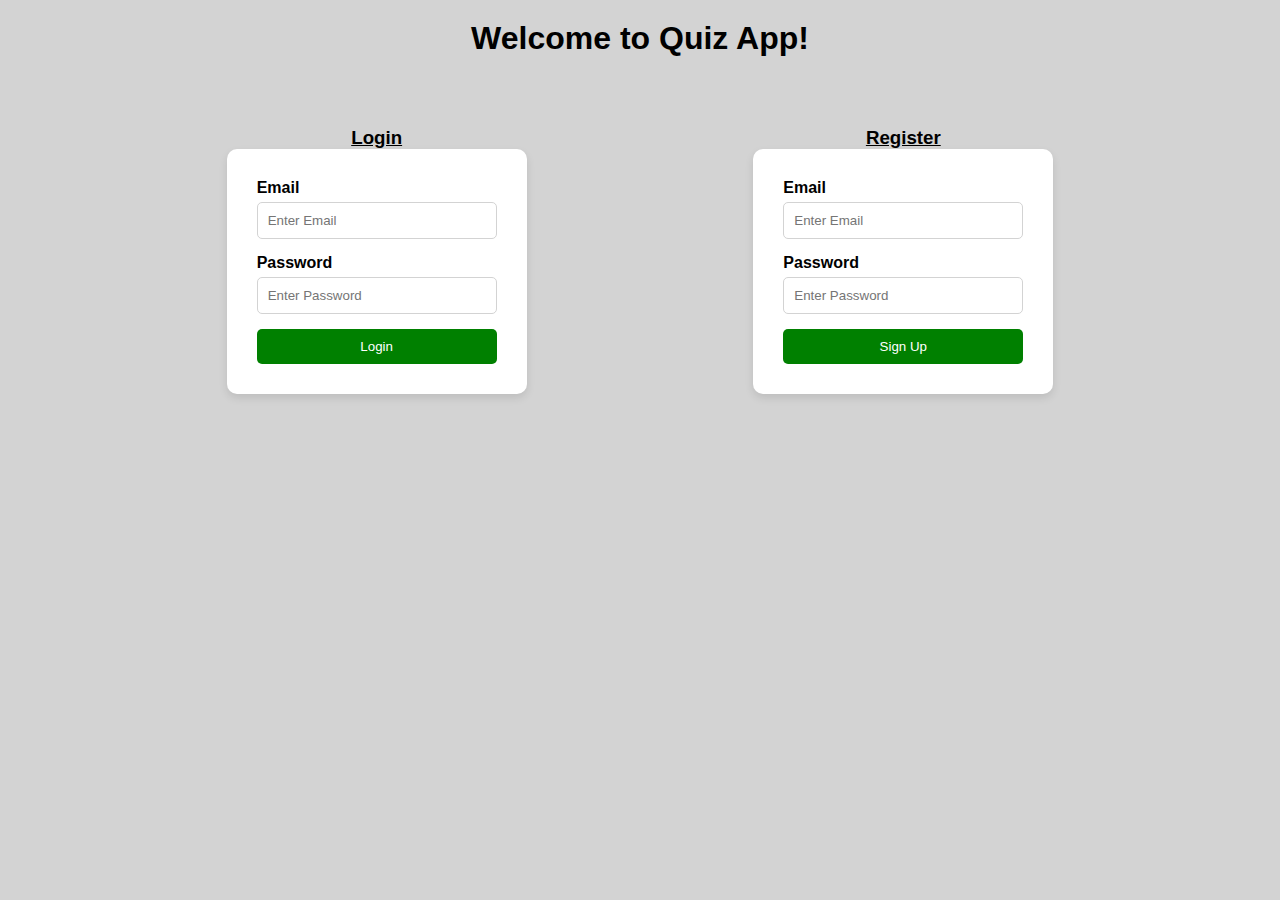
<file: index.html>
<!DOCTYPE html>
<html lang="en">
<head>
    <meta charset="UTF-8">
    <meta name="viewport" content="width=device-width, initial-scale=1.0">
    <title>Login/Register</title>
    <link rel="stylesheet" href="./styles/index.css"/>
</head>
<body>
    <header>
        <h1>Welcome to Quiz App!</h1>
    </header>
    <main class="main-screen">
        <section class="login-field">
            <h3>Login</h3> 
            <form class="login-form">
                <div class="login-container">
                    <label for="log-email">Email</label>
                    <input type="email" id="log-email" name="log-email" placeholder="Enter Email" required>

                    <label for="log-pass">Password</label>
                    <input type="password" id="log-pass" name="log-pass" placeholder="Enter Password" required>

                    <button type="submit">Login</button>
                </div>
            </form>
        </section>

        <section class="register-field">
            <h3>Register</h3>
            <form class="register-form">
                <div class="register-container">
                    <label for="reg-email">Email</label>
                    <input type="email" id="reg-email" name="reg-email" placeholder="Enter Email" required>

                    <label for="reg-pass">Password</label>
                    <input type="password" id="reg-pass" name="reg-pass" placeholder="Enter Password" required>

                    <button type="submit">Sign Up</button>
                </div>
            </form>
        </section>
    </main>    
</body>
</html>
</file>
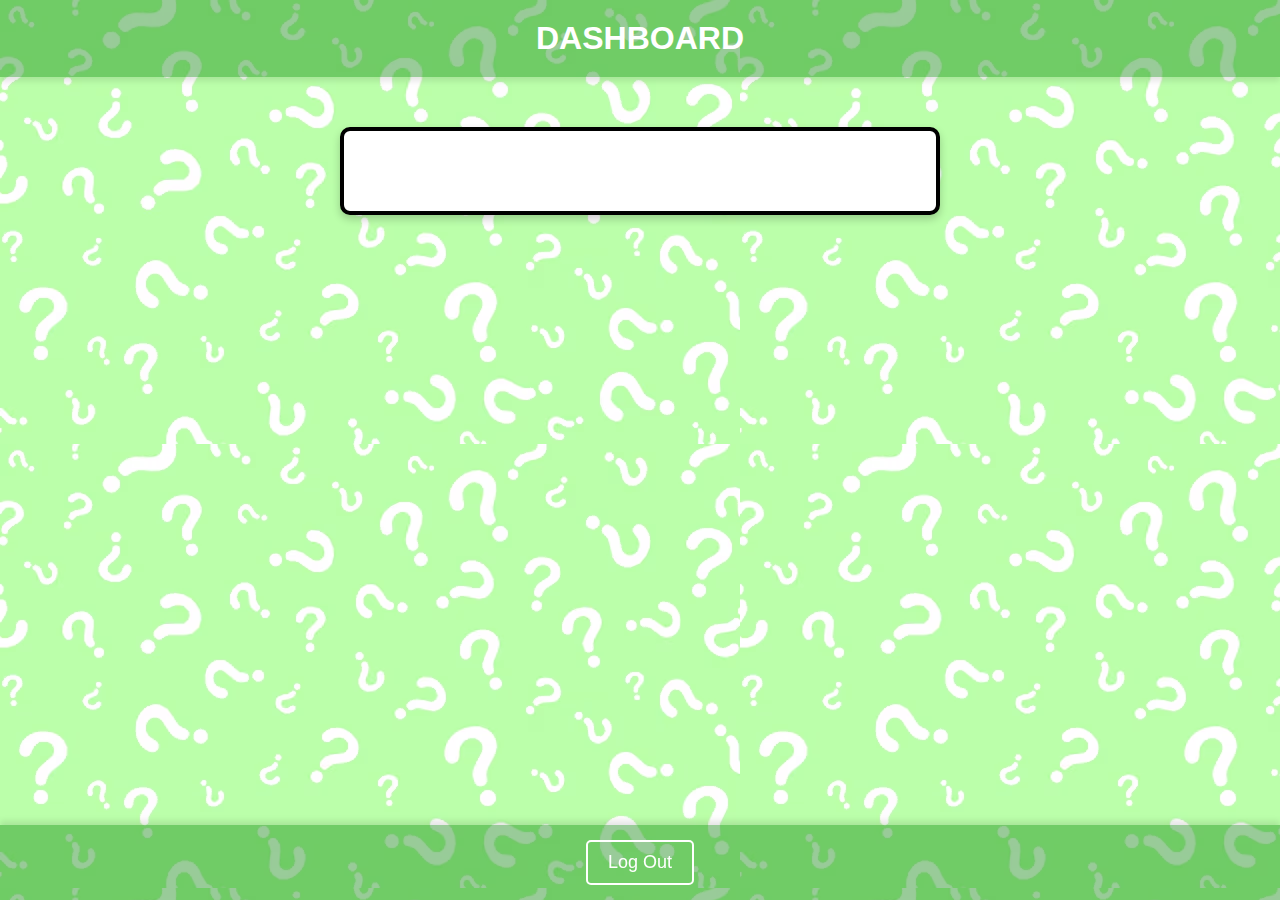
<file: pages/dashboard.html>
<!DOCTYPE html>
<html lang="en">
<head>
    <meta charset="UTF-8">
    <meta name="viewport" content="width=device-width, initial-scale=1.0">
    <title>Dashboard</title>
    <link rel="stylesheet" href="../styles/style.css"/>
    <link rel="stylesheet" href="../styles/dashboad.css"/>
</head>
<body>
    <header>
        <h1 class = "page-title">DASHBOARD</h1>
    </header>
    <main>
        <div class = "scoresList" id = "scores-list"></div>
    </main>
    <footer>
        <div class="footer-section">
            <button id="logoutBtn" class="logout-btn">Log Out</button>
        </div>
    </footer>
    <script src = "../scripts/dashboard.js"></script>
    <script src = "../scripts/script.js"></script>
</body>
</html>
</file>
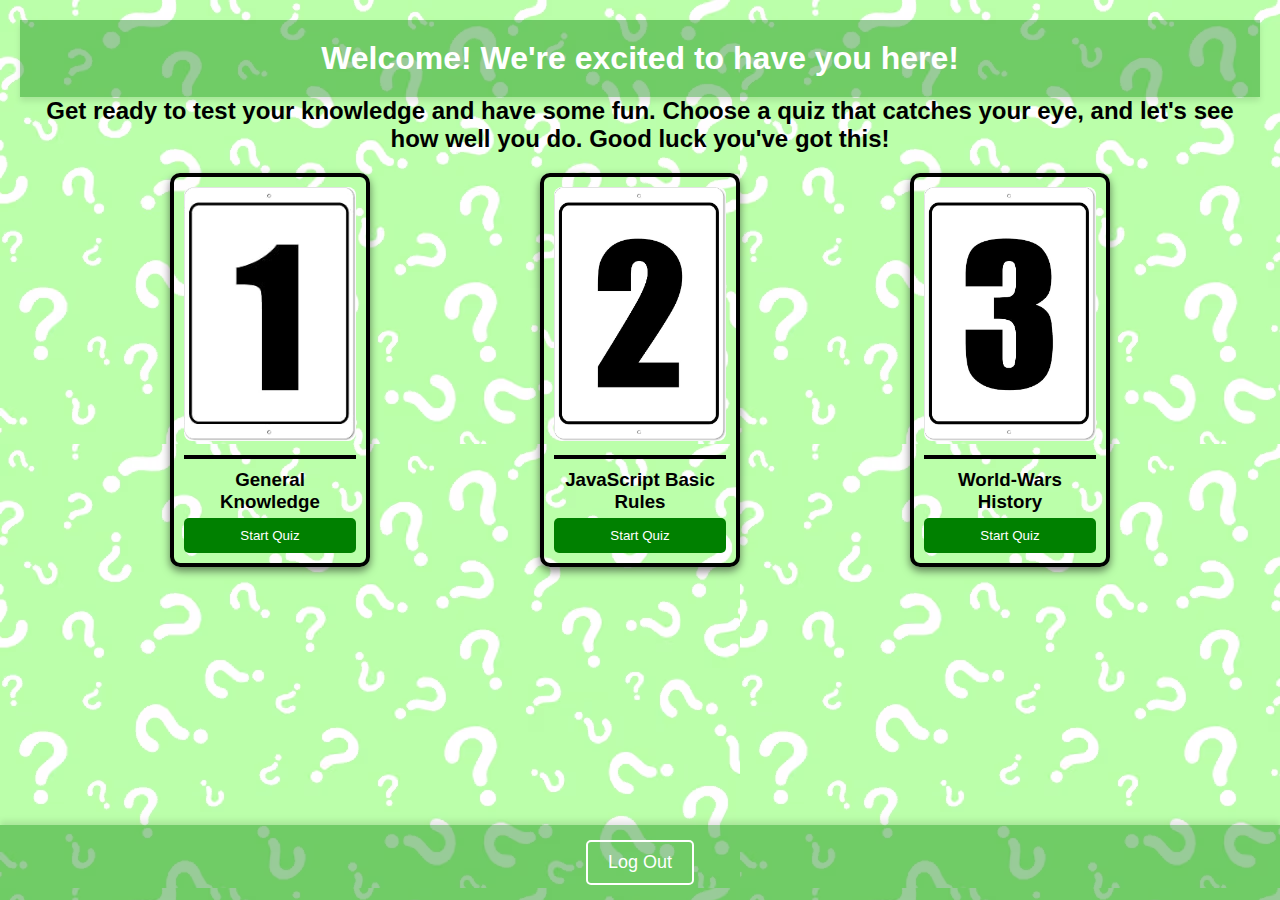
<file: pages/home.html>
<!DOCTYPE html>
<html lang="en">
<head>
    <meta charset="UTF-8">
    <meta name="viewport" content="width=device-width, initial-scale=1.0">
    <title>Home Page</title>
    <link rel="stylesheet" href="../styles/style.css"/>
    <link rel="stylesheet" href="../styles/home.css"/>
</head>
<body>
    <header>
        <h1 class = "page-title">Welcome! We're excited to have you here!</h1>
        <h2>
            Get ready to test your knowledge and have some fun.
            Choose a quiz that catches your eye, and let's see how well you do.
            Good luck you've got this!
        </h2>
    </header>
    <main>
    <div id="q-list" class="quizzes-list"></div>
    </main>
    <div class="footer-section">
        <button id="logoutBtn" class="logout-btn">Log Out</button>
    </div>
    <script src="../scripts/home.js"></script>
    <script src = "../scripts/script.js"></script>
</body>
</html>
</file>
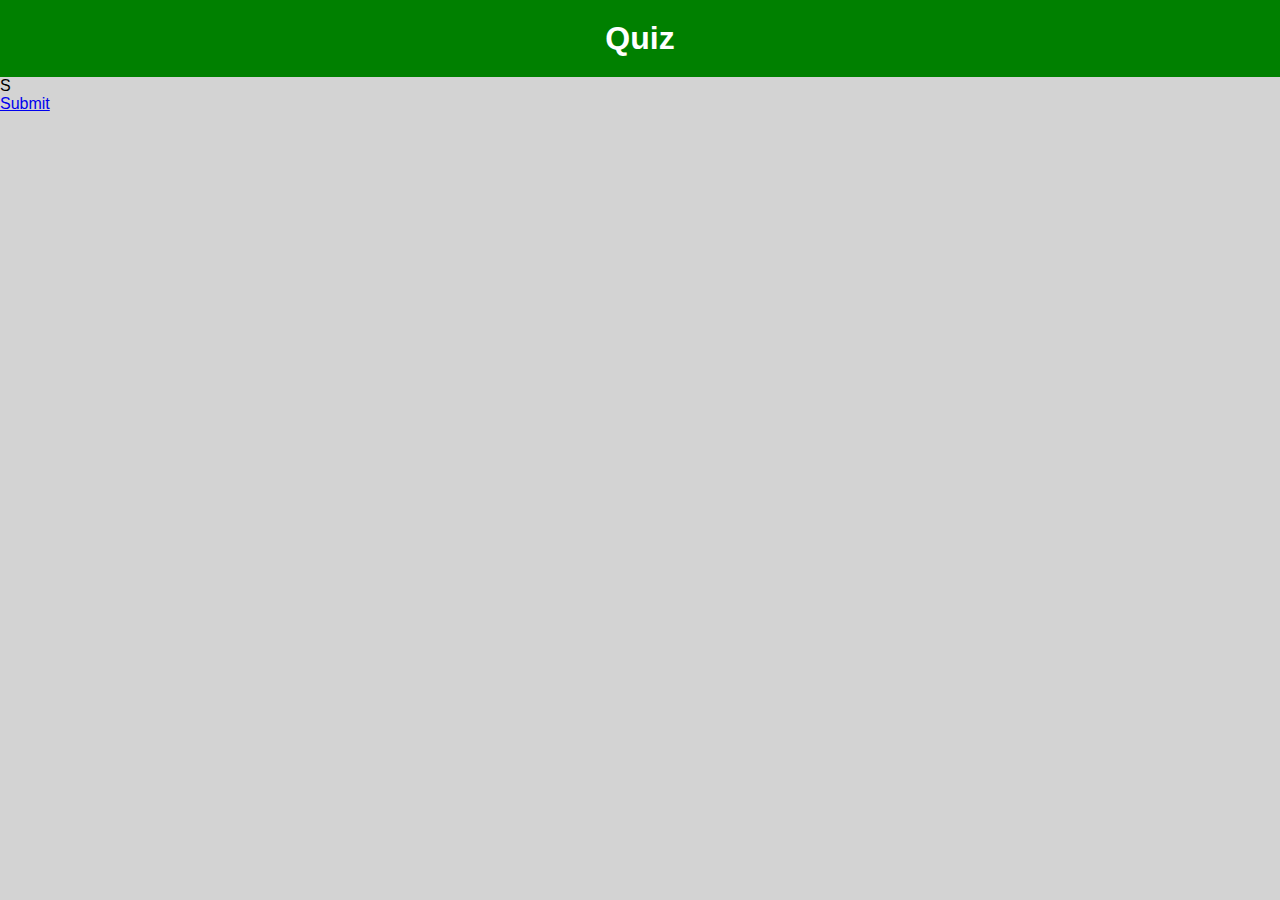
<file: pages/quiz.html>
<!DOCTYPE html>
<html lang="en">
<head>
    <meta charset="UTF-8">
    <meta name="viewport" content="width=device-width, initial-scale=1.0">
    <title>Quiz Page</title>
    <link rel="stylesheet" href="../styles/quiz.css"/>
</head>
<body>
    <header>
        <h1>Quiz <span id = "quiz-title"></span></h1>
    </header>
    <main>
        <div class = "quizCont" id = "quiz-container"></div>
        <div class = "quizScore hidden" id = "quiz-score">S</div>
    </main>
    <footer>
        <a href="#" id="showScore">Submit</a>
    </footer>
    <script src = "../scripts/quiz.js"></script>
</body>
</html>
</file>
<file: styles/index.css>
* {
    margin: 0;
    padding: 0;
    box-sizing: border-box;
  }
  
  body {
    background-color: lightgray;
    font-family: Verdana, Geneva, Tahoma, sans-serif;
  }
  
  header {
    text-align: center;
    padding: 20px;
  }
  
  .main-screen {
    display: flex;
    align-items: center;
    justify-content: space-evenly;
    margin-top: 50px;
    flex-wrap: wrap;
  }

  .login-field h3, .register-field h3 {
    text-align: center;
    text-decoration: underline;
  }
  
  .login-form, .register-form {
    background-color: white;
    padding: 30px;
    border-radius: 10px;
    width: 300px;
    box-shadow: 0 4px 8px rgba(0,0,0,0.1);
  }
  
  .login-form label, .register-form label {
    margin-bottom: 5px;
    font-weight: bold;
    display: block;
  }
  
  .login-form input[type="email"], .login-form input[type="password"],
  .register-form input[type="email"], .register-form input[type="password"] {
    width: 100%;
    padding: 10px;
    margin-bottom: 15px;
    border-radius: 5px;
    border: 1px solid lightgray;
  }
  
  .login-form button, .register-form button {
    width: 100%;
    padding: 10px;
    background-color: green;
    color: white;
    border-radius: 5px;
    cursor: pointer;
    border: none;
  }
  
  .login-form button:hover, .register-form button:hover {
    background-color: rgb(2, 154, 2);
  }
</file>
<file: styles/style.css>
* {
    margin: 0;
    padding: 0;
    box-sizing: border-box;
  }
  
  body {
    background-color: lightgray;
    font-family: 'Verdana', 'Geneva', 'Tahoma', sans-serif;
    background-image: url(../images/quizBackground.avif);
    display: flex;
    flex-direction: column;
    min-height: 100vh;
  }
  
  main {

    flex: 1;
  }

  .page-title {
    background-color: rgba(0, 128, 0, 0.4);
    color: white;
    text-align: center;
    padding: 20px;
    box-shadow: 0 4px 6px rgba(0, 0, 0, 0.1);
  }
  
  .footer-section {
    background-color: rgba(0, 128, 0, 0.4);
    text-align: center;
    padding: 15px 0;
    box-shadow: 0 -4px 6px rgba(0, 0, 0, 0.1);
  }

 .logout-btn {
    background-color: transparent;
    color: white;
    font-size: large;
    border: 2px solid white;
    padding: 10px 20px;
    border-radius: 5px;
    cursor: pointer;
  }

 .logout-btn:hover {
    background-color: white;
    color: green;
    border: 2px solid black;
  }
</file>
<file: styles/dashboad.css>
* {
    margin: 0;
    padding: 0;
    box-sizing: border-box;
  }
  
  body {
    background-color: lightgray;
    font-family: 'Verdana', 'Geneva', 'Tahoma', sans-serif;
  }
  
  header h1{
    background-color: green;
    color: white;
    text-align: center;
    padding: 20px;
  }

  .scoresList {
    flex-direction: column;
    display: flex;
    align-items: center;
    max-width: 600px;
    margin: 50px auto;
    padding: 40px;
    background: white;
    border: 4px solid black;
    border-radius: 10px;
    box-shadow: 0 4px 8px rgba(0,0,0,0.2);
  }

  .user {
    margin: 20px;;
    border: 4px solid green;
    border-radius: 10px;
    padding: 10px;
    max-width: 200px;
    width: 100%;
    text-align: center;
    box-shadow: 0 4px 8px rgba(0,0,0,0.5);
  }

  .footer-section {
    position: fixed;
    bottom: 0;
    left: 0;
    width: 100%;
    background-color: rgba(0, 128, 0, 0.4);
    text-align: center;
    padding: 15px 0;
    box-shadow: 0 -4px 6px rgba(0, 0, 0, 0.1);
  }

  .logout-btn {
    background-color: transparent;
    color: white;
    font-size: large;
    border: 2px solid white;
    padding: 10px 20px;
    border-radius: 5px;
    cursor: pointer;
  }

  .logout-btn:hover {
    background-color: white;
    color: green;
    border: 2px solid black;
  }
</file>
<file: styles/home.css>
* {
    margin: 0;
    padding: 0;
    box-sizing: border-box;
  }
  
  body {
    background-color: lightgray;
    font-family: Verdana, Geneva, Tahoma, sans-serif;
  }

  header {
    text-align: center;
    padding: 20px;
  }

  .quizzes-list {
    display: flex;
    flex-wrap: wrap;
    justify-content: space-evenly;
  }
  
  .quiz {
    border: 4px solid black;
    border-radius: 10px;
    padding: 10px;
    width: 200px;
    text-align: center;
    box-shadow: 0 4px 8px rgba(0,0,0,0.5);
  }
  
  .quiz-img img {
    width: 100%;
    border-radius: 8px;
  }
  
  .divider {
    height: 4px;
    background: black;
    margin: 10px 0;
  }
  
  .quiz-details p {
    margin: 5px 0;
    font-size: 16px;
  }
  
  .start-quiz {
    width: 100%;
    padding: 10px;
    background-color: green;
    color: white;
    border-radius: 5px;
    cursor: pointer;
    border: none;
  }

  .start-quiz:hover {
    background-color: rgb(2, 154, 2);
  }
</file>
<file: styles/quiz.css>
* {
    margin: 0;
    padding: 0;
    box-sizing: border-box;
  }
  
  body {
    background-color: lightgray;
    font-family: 'Verdana', 'Geneva', 'Tahoma', sans-serif;
  }
  
  header h1{
    background-color: green;
    color: white;
    text-align: center;
    padding: 20px;
  }
</file>
